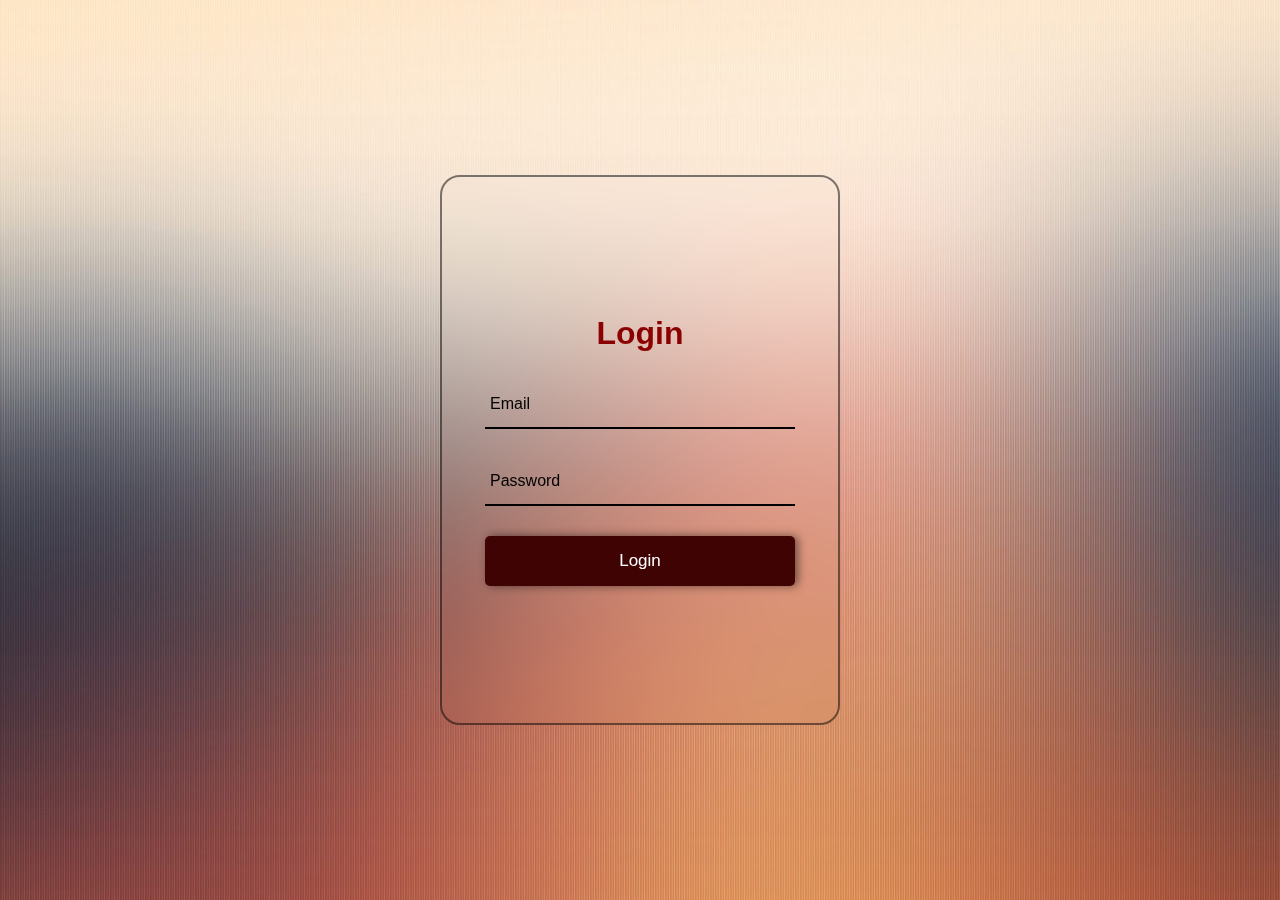
<file: tasks/t2_registration_page/login.html>
<!DOCTYPE html>
<html lang="en">
<head>
    <meta charset="UTF-8">
    <meta name="viewport" content="width=device-width, initial-scale=1.0">
    <title>Login</title>
    <link rel="stylesheet" href="style1.css">
</head>
<body>
    <div class="container">
        <div class="form-box">
            <form action="" name="Formfill" onsubmit="return validation()">
                <h2>Login</h2>
                <p id="result"></p>
                
                <div class="input-box">
                    <i class='bx bxs-envelope'></i>
                    <input type="email" name="Email" placeholder="Email">
                </div>
                <div class="input-box">
                    <i class='bx bxs-lock-alt'></i>
                    <input type="password" name="Password" placeholder="Password">
                </div>
                
                <div class="button">
                    <input type="submit" class="btn" onclick="validation()" value="Login">
                </div>
            </form>
</body>
</html>
</file>
<file: tasks/t2_registration_page/style1.css>
*{
    margin: 0;
    padding: 0;
    box-sizing: border-box;
    font-family:"Red Hat Display", sans-serif
}

body{
    background: url(bg4.jpg)no-repeat;
    background-position: center;
    background-size: cover;
    min-height: 100vh;
    width: 100%;
}

.container{
    display: flex;
    justify-content: center;
    align-items: center;
    min-height: 100vh;
}

.form-box{
    position: relative;
    width: 400px;
    height: 550px;
    border: 2px solid rgba(0, 0, 0, 0.5);
    border-radius: 20px;
    backdrop-filter: blur(15px);
    display: flex;
    justify-content: center;
    align-items: center;
}

.form-box h2{
    color: darkred;
    text-align: center;
    font-size: 32px;
}

.form-box .input-box{
    position: relative;
    margin: 30px 0;
    width: 310px;
    border-bottom: 2px solid black;
}

.form-box .input-box input{
    width: 100%;
    height: 45px;
    background: transparent;
    border: none;
    outline: none;
    padding: 0 20px 0 5px;
    color: black;
    font-size: 16px;
}

i{
    position: absolute;
    color: black;
    top: 13px;
    right: 0;
}

input::placeholder{
    color: black;
}

.btn{
    color: white;
    background: rgb(64, 3, 3);
    width: 100%;
    height: 50px;
    border-radius: 5px;
    outline: none;
    border: none;
    font-size: 17px;
    cursor: pointer;
    box-shadow: 3px 0 10px rgba(0, 0, 0, 0.5);
}

.group{
    display: flex;
    justify-content: space-between;
}

.group span a{
    color: darkred;
    position: relative;
    top: 10px;
    text-decoration: none;
    font-weight: 500;
}

.group a:focus{
    text-decoration: underline;
}

#result{
    color: rgb(233, 3, 3);
    font-weight: 400;
    position: relative;
    top: 20px;
}

.popup{
    width: 400px;
    background-color: whitesmoke;
    border-radius: 6px;
    position: absolute;
    top: 0;
    left: 50%;
    transform: translate(-50%,-50%) scale(0);
    transition: transform .4s, top .4s;
    visibility: hidden;
    text-align: center;
    padding: 0 30px 30px;
    height: 330px;
    color: black;
}

.popup ion-icon{
    color: green;
    font-size: 50px;
}

.popup button{
    width: 100%;
    background: rgb(34, 245, 34);
    padding: 10px 0;
    margin-top: 50px;
    border: none;
    outline: none;
    font-size: 18px;
    color: black;
    border-radius: 7px;
    cursor: pointer;
    box-shadow: 0 0 2px rgba(0,0,0,.1);
}

.popup a{
    color: black;
    text-decoration: none;
    font-weight: 600;
    letter-spacing: 2px;
}

.open-slide{
    top: 50%;
    transform: translate(-50%,-50%) scale(1);
    visibility: visible;
}

.popup h2{
    font-weight: 500;
    font-size: 38px;
    margin: 30px 0 10px;
}
</file>
